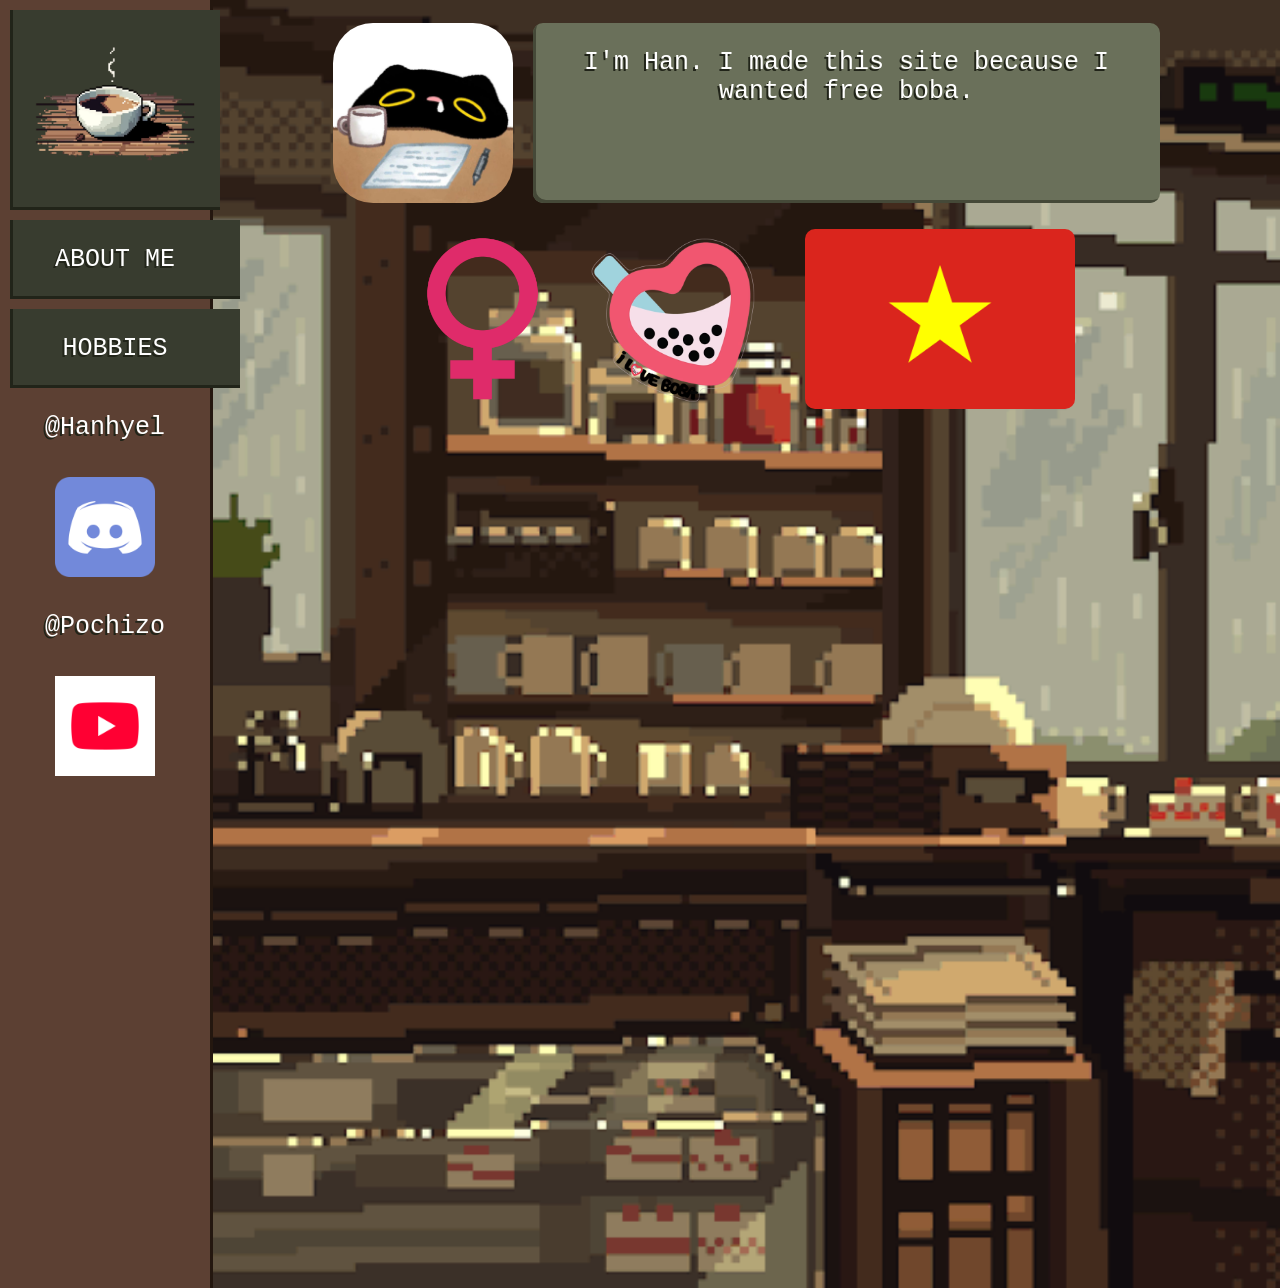
<file: index.html>
<!doctype html>


<head>
    <title>Han's About Me</title>
    <link rel="stylesheet" href="style.css">
  
</head>

<body>

    <div class="page-container">

        <div class="side-bar">
            <div class="side-bar-icon"> <img src="resources/coffeecup.png" alt="coffeecup" id="coffee-cup"> </div>
            <a href="index.html" class="side-bar-button"><div>
                <p>ABOUT ME</p>
            </div></a>
            <a href="hobbies.html" class="side-bar-button"><div>
                <p>HOBBIES</p>
            </div></a>
            <!--Socials-->
            <div id="side-bar-socials">
                <p>@Hanhyel</p>
                <img src="resources/discord-icon.png" alt="" class="socials-icon">
                <p>@Pochizo</p>
                <a href="https://www.youtube.com/@Pochizo" target="_blank"><img src="resources/youtube-icon.png" alt="" class="socials-icon"></a>
            </div>

        </div>

        <div class="main-content">
    
            <div class="tab">
                <div class="block break-div"><img src="resources/profile.jpg" alt="profile" id="profile-pic">
                    <div class="dialogue">
                    <p>I'm Han. I made this site because I wanted free boba.</p>
                    </div>
                </div>
                <div class="block">
                    <img src="resources/female-icon.png" class="block-image">
                </div>
                 <div class="block"><img src="resources/heart-boba.avif" class="block-image"></div>
                <div class="block"><img src="resources/Viet-Flag.png" class="block-image"></div>
            </div>

        </div>

    </div>

</body>

</html>
</file>
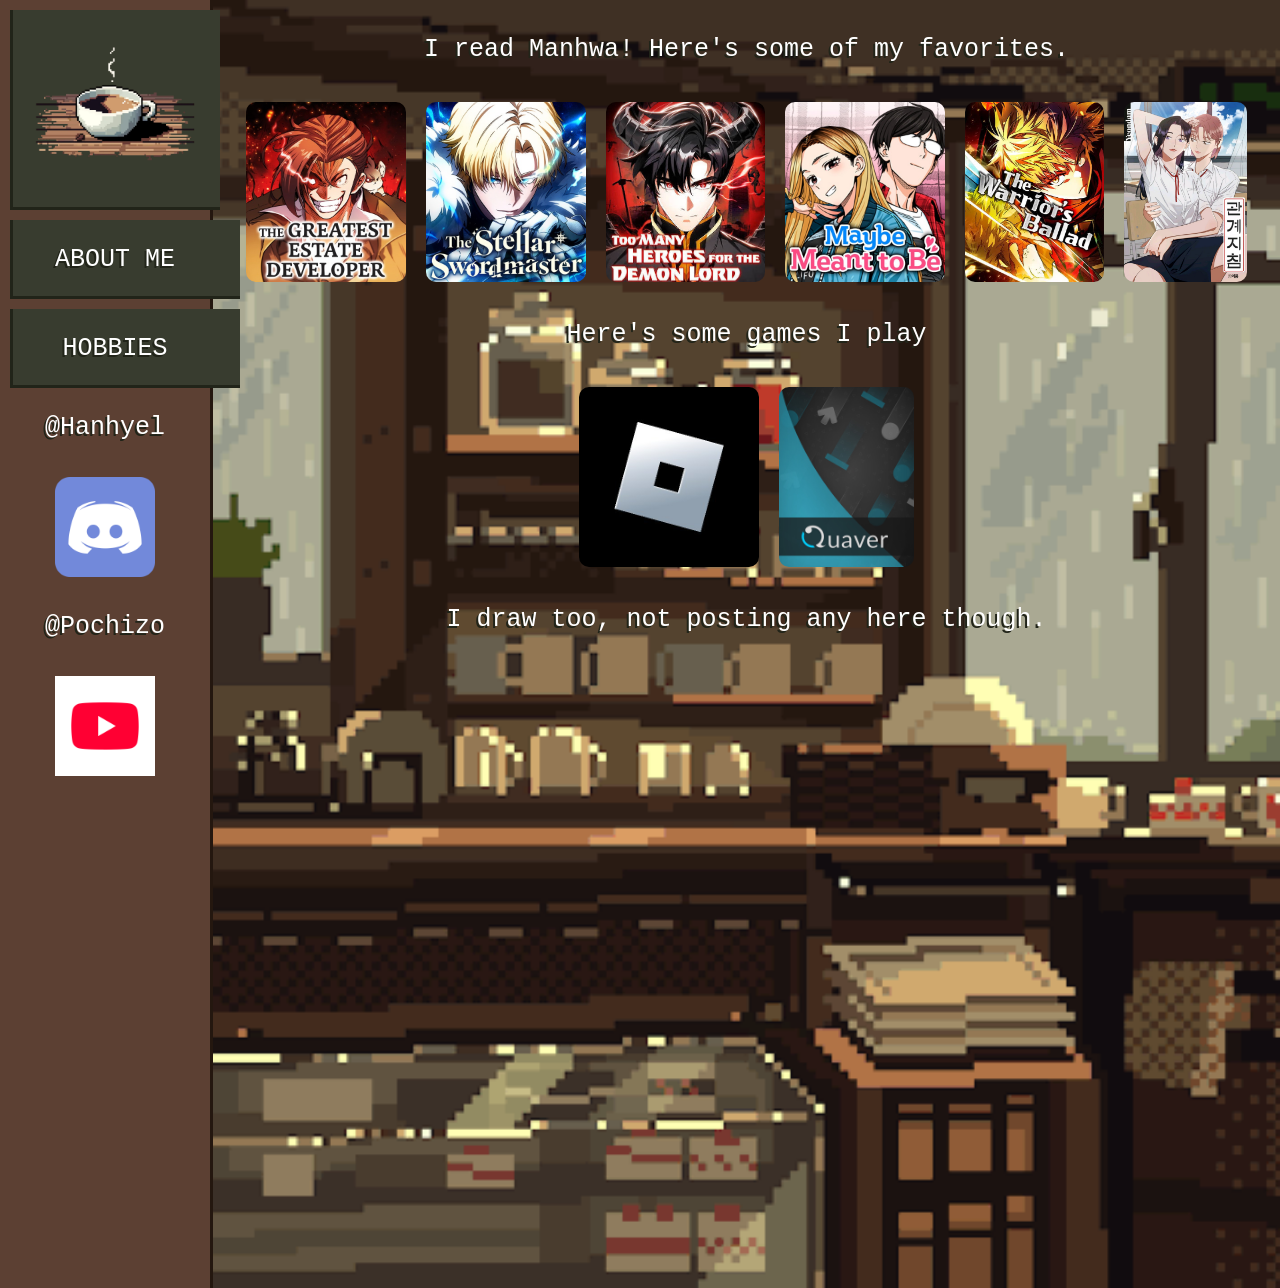
<file: hobbies.html>
<!doctype html>


<head>
    <title>Han's About Me</title>
    <link rel="stylesheet" href="style.css">
  
</head>

<body>

    <div class="page-container">

        <div class="side-bar">
            <div class="side-bar-icon"> <img src="resources/coffeecup.png" alt="coffeecup" id="coffee-cup"> </div>
            <a href="index.html" class="side-bar-button"><div>
                <p>ABOUT ME</p>
            </div></a>
            <div class="side-bar-button">
                <p>HOBBIES</p>
            </div>
            <!--Socials-->
            <div id="side-bar-socials">
                <p>@Hanhyel</p>
                <img src="resources/discord-icon.png" alt="" class="socials-icon">
                <p>@Pochizo</p>
                <a href="https://www.youtube.com/@Pochizo" target="_blank"><img src="resources/youtube-icon.png" alt="" class="socials-icon"></a>
            </div>

        </div>

        <div class="main-content">
    
            <div class="tab">
                <div class="break-div">
                    <p>I read Manhwa! Here's some of my favorites.</p>
                </div>
                
                <div class="block">
                    
                    <img src="resources/manhwa-1.jpg" class="block-image">
                    <img src="resources/manhwa-2.jpg" class="block-image">
                    <img src="resources/manhwa-3.jpg" class="block-image">
                    <img src="resources/manhwa-4.jpg" class="block-image">
                    <img src="resources/manhwa-5.jpg" class="block-image">
                    <img src="resources/manhwa-6.png" class="block-image">

                </div>

                <div class="break-div">
                    <p>Here's some games I play</p>
                </div>

                <div class="block">
                    <img src="resources/game-1.jpg" class="block-image">
                    <img src="resources/game-2.jpg" class="block-image">
                </div>

                <div class="break-div">
                    <p>I draw too, not posting any here though.</p>
                    
                </div>

            </div>

        </div>

    </div>

</body>

</html>
</file>
<file: style.css>
body {

    text-align: center;
    font-family: fantasy;
    background: #a98467;
    box-sizing: border-box;
    cursor: url("resources/cursor.png"), auto;
    margin: 0px;
    width:100%;
    height:100%;
    overflow: hidden;
    
}

.page-container {

    display:flex;
    width: 100%;
    height: 100%;

}

.side-bar {
    
    min-height: 100%;
    min-width: 150px;

    background: #5c4033;

    display: flex;
    flex-shrink: 0;
    flex-direction: column;
    z-index: 1;

}

.side-bar-button {
    width:100%;
    height: 15%;
    box-shadow: inset 3px -3px 0px 0px #212419;
    
    padding-right: 20px;
    padding-bottom: 0px;

    transition: padding-right 0.3s ease, padding-bottom 0.3s ease;
}

.side-bar-button:hover {

    padding-right: 30px;

    transition: padding-right 0.1s ease-in-out;
}


.side-bar-icon {

    width:100%;
    height: 200px;
    box-shadow: inset 3px -3px 0px 0px #212419;
   
}

.side-bar-button, .side-bar-icon {

    display: flex;

    align-items: center;
    justify-content: center;

    margin-top: 10px;
    margin-left: 10px;
    background-color: #383c2f;
}

#side-bar-socials {

    min-height: 100dvh;
    min-width: 100%;
    display: flex;
    flex-direction: column;
    align-items: center;

}

.socials-icon {
    margin: 10px;
    max-height: 100px;
    max-width: 100px;
}

#coffee-cup {

    object-fit: contain;
    width: 100%;
    height: 200px;

}

#coffee-banner {

    width: 100%;
    height: 100%;

}

a {
    text-decoration: none;
}

p {
    font-size: 25px;
    color: white;
    text-shadow: -2px 2px #212419 ;
    font-family: 'Pixelify', monospace;
    text-align: center;
}

.main-content {

    display: flex;
    box-sizing: border-box;
    flex-grow: 1;
    border-left: 3px solid #24170f;

    background-image: url("resources/coffeebanner.gif");
    background-repeat: no-repeat;
    background-size: cover;

    justify-content: center;
    
}

.tab {

    display: flex;
    flex-wrap: wrap;
    box-sizing: border-box;

    margin:10px;

    max-width: 80%;
    height: fit-content;

    /*background-color: #383c2fc4;*/
    align-content: start;
    justify-content: center;

}

.break-div {
    flex-basis: 100%;
}

.block {
   
    margin: 3px;
    display: flex;
    justify-content: center;
    width: fit-content;
    height: 200px;
}

.dialogue {
    display: flex;
    justify-content: center;

    box-sizing: border-box;
    overflow-wrap: break-word;
    flex-grow: 1;
    margin: 10px;
    background-color: #6a705a;
    box-shadow: inset 3px -3px 0px 0px #454938;
    border-radius: 10px;
}

.block-image {
    max-width: 300px;
    box-sizing: border-box;
    margin:10px;
    border-radius: 10px;
}

.manhwa-scrollbar {
    width: 100%;
    display: flex;
    justify-content: center;

    object-fit: contain;
    overflow-x: scroll;
    overflow-y: hidden;
}


#profile-pic {
    box-sizing: border-box;
    padding: 10px;
    border-radius: 50px;
    width: 200px;
    height: 200px;
}
</file>
